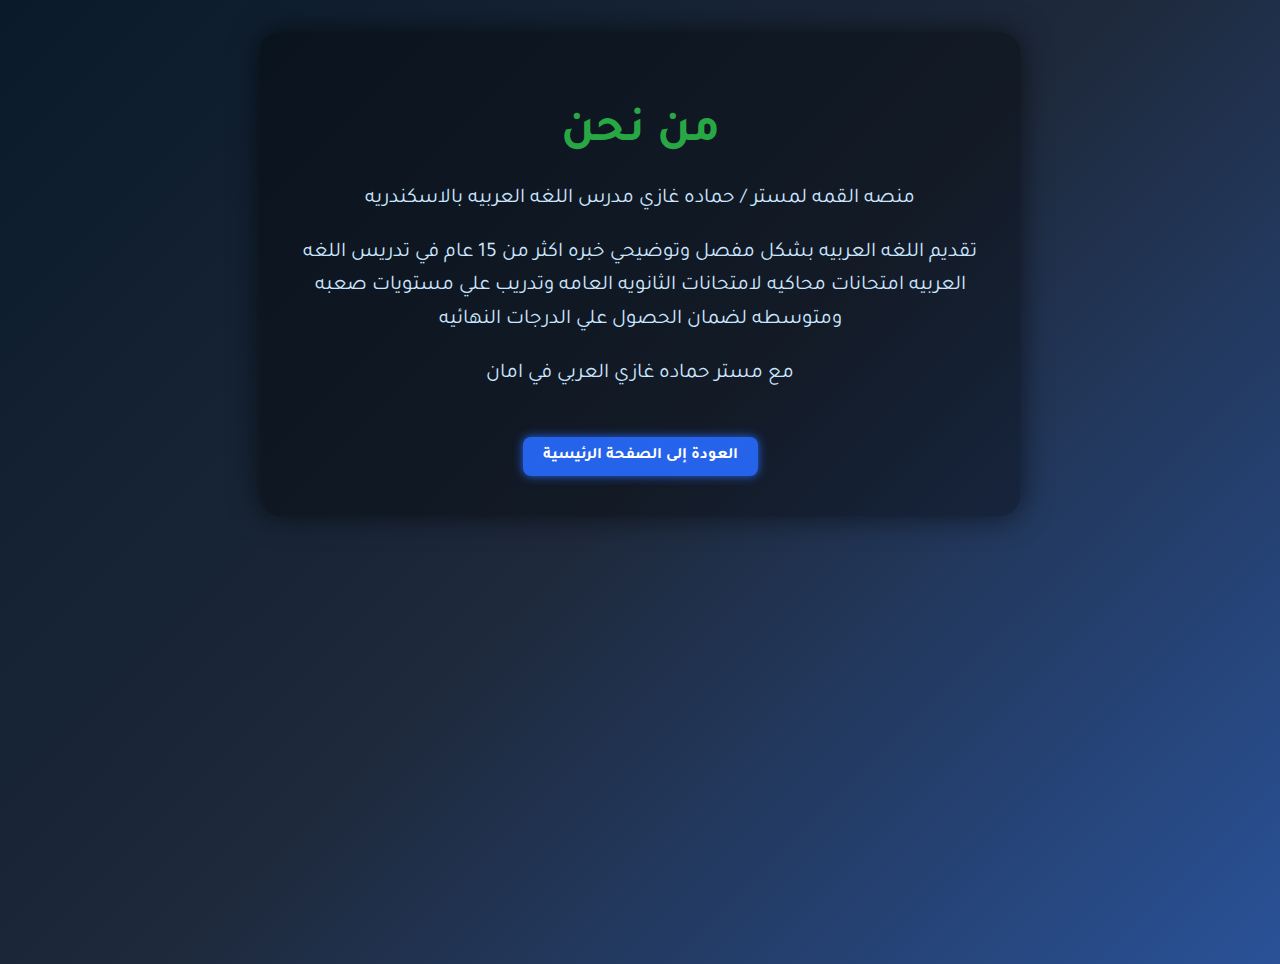
<file: about.html>
<!DOCTYPE html>
<html lang="ar" dir="rtl">
<head>
    <link rel="stylesheet" href="about.css">
  <meta charset="UTF-8" />
  <meta name="viewport" content="width=device-width, initial-scale=1" />
  <title>من نحن - مكتبة XP</title>
  <link href="https://fonts.googleapis.com/css2?family=Tajawal&family=Cairo:wght@600&display=swap" rel="stylesheet" />
</head>
<body>

  <div class="container">
    <h1>من نحن</h1>
    <p>
منصه القمه لمستر / حماده غازي مدرس اللغه العربيه بالاسكندريه 
    </p>
    <p>
 تقديم اللغه العربيه بشكل مفصل وتوضيحي خبره اكثر من 15 عام في تدريس اللغه العربيه  امتحانات محاكيه لامتحانات الثانويه العامه وتدريب علي مستويات صعبه ومتوسطه لضمان الحصول علي الدرجات النهائيه
    </p>
    <p>
      مع مستر حماده غازي العربي في امان
    </p>
    <a href="index.html" class="back-link" aria-label="العودة إلى الصفحة الرئيسية">العودة إلى الصفحة الرئيسية</a>
  </div>

</body>
</html>
</file>
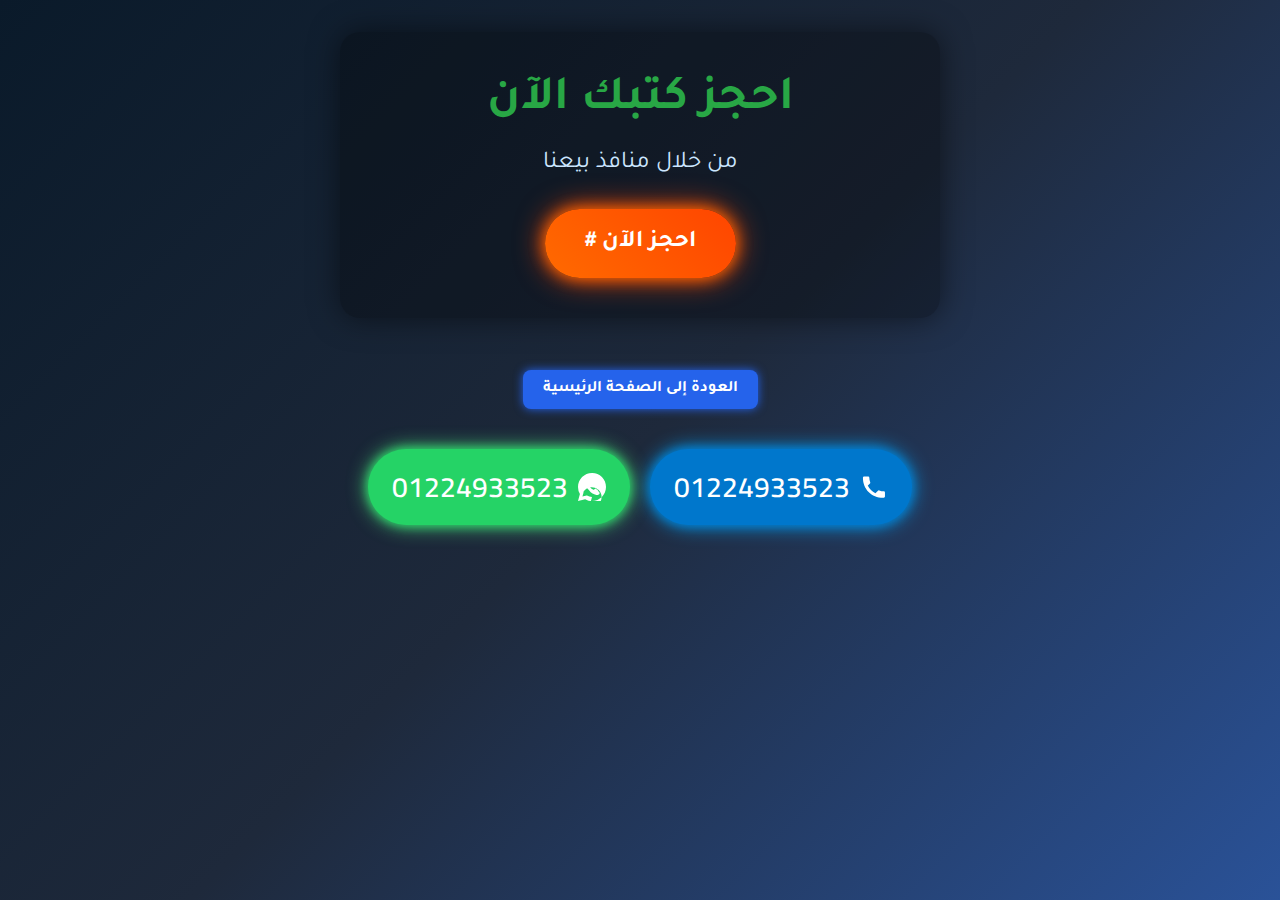
<file: booking.html>
<!DOCTYPE html>
<html lang="ar" dir="rtl">
<head>
    <link rel="stylesheet" href="booking.css">
  <meta charset="UTF-8" />
  <meta name="viewport" content="width=device-width, initial-scale=1" />
  <title>صفحة الحجز - الأستاذ حمادة غازي</title>
  <link href="https://fonts.googleapis.com/css2?family=Tajawal:wght@300;400;500;600;700&display=swap" rel="stylesheet" />

</head>
<body>

  <div class="book-reservation">
    <h1>احجز كتبك الآن</h1>
    <p>من خلال منافذ بيعنا</p>
    <a href="https://www.google.com/maps/place/Xp+store/@31.2436603,29.9744295,18.5z/data=!4m7!3m6!1s0x14f5db43008fab99:0x12c1923fa1576e3f!4b1!8m2!3d31.2432219!4d29.9741799!16s%2Fg%2F11smrs3tm9?entry=ttu&g_ep=EgoyMDI1MDgyNS4wIKXMDSoASAFQAw%3D%3D" class="reservation-button" aria-label="احجز كتبك الآن">
      احجز الآن #
    </a>
  </div>

  <a href="index.html" class="back-home">العودة إلى الصفحة الرئيسية</a>

  <div class="contact-links">
    <a href="tel:01224933523" class="contact-link call-link" aria-label="اتصل الآن 01224933523">
      <svg class="icon" xmlns="http://www.w3.org/2000/svg" viewBox="0 0 24 24" >
        <path d="M6.62 10.79a15.053 15.053 0 006.59 6.59l2.2-2.2a1 1 0 011.11-.21c1.21.49 2.53.76 3.88.76a1 1 0 011 1v3.5a1 1 0 01-1 1C10.07 21.5 2.5 13.93 2.5 4a1 1 0 011-1h3.5a1 1 0 011 1c0 1.35.27 2.67.76 3.88a1 1 0 01-.21 1.11l-2.2 2.2z"/>
      </svg>
      01224933523
    </a>

    <a href="https://wa.me/201224933523" target="_blank" rel="noopener" class="contact-link whatsapp-link" aria-label="راسلنا على واتساب 01224933523">
      <svg class="icon" xmlns="http://www.w3.org/2000/svg" viewBox="0 0 24 24" >
        <path d="M20.52 3.48A11.94 11.94 0 0012 0C5.37 0 0 5.37 0 12a11.94 11.94 0 001.64 6.04L0 24l6.12-1.6A11.94 11.94 0 0012 24c6.63 0 12-5.37 12-12 0-3.2-1.25-6.2-3.48-8.52zm-8.52 17.1a8.4 8.4 0 01-4.3-1.2l-.3-.18-3.6.94.96-3.5-.2-.3a8.4 8.4 0 1111.5 11.5 8.3 8.3 0 01-3.36-.74l-.3-.15-2.5 1.5zM16.5 14.1c-.2-.1-1.2-.6-1.4-.7-.2-.1-.3-.1-.5.1-.2.2-.7.7-.9.8-.2.1-.4.1-.6 0-.2-.1-.9-.3-1.7-1-.6-.5-1-1.1-1-1.5 0-.4.2-.5.3-.7.1-.2.2-.3.3-.5.1-.2 0-.4 0-.6 0-.2-.5-1.2-.7-1.6-.2-.4-.4-.3-.5-.3h-.6c-.2 0-.5.1-.8.4-.3.3-1 1-1 2.4 0 1.4 1 2.7 1.2 2.9.2.2 2 3.1 4.9 4.3.7.3 1.3.5 1.7.6.7.2 1.3.2 1.8.1.5-.1 1.2-.5 1.4-1 .2-.5.2-.9.1-1-.1-.1-.2-.2-.4-.3z"/>
      </svg>
      01224933523
    </a>
  </div>

</body>
</html>
</file>
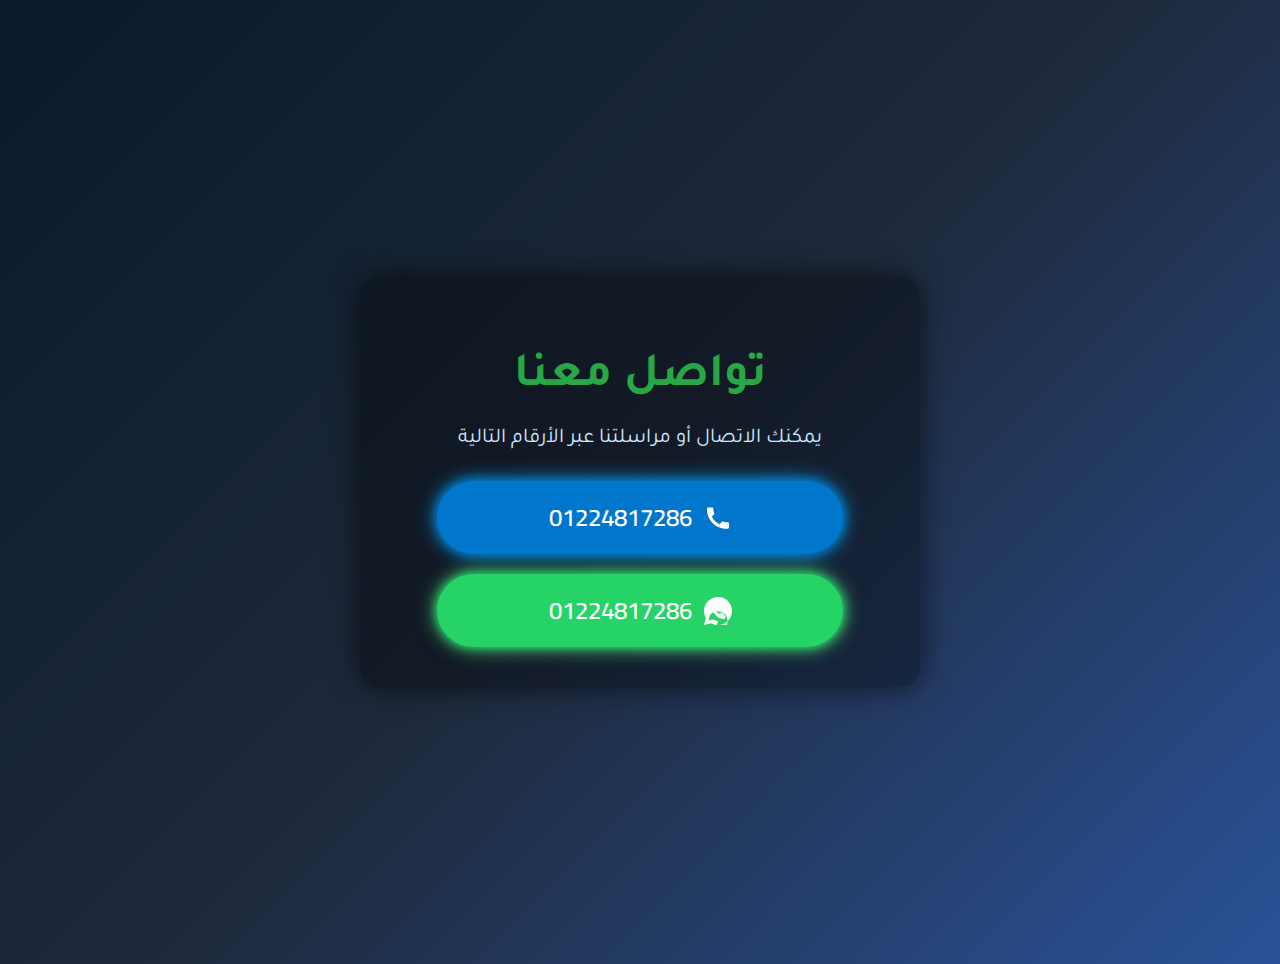
<file: contact.html>
<!DOCTYPE html>
<html lang="ar" dir="rtl">
<head>
    <link rel="stylesheet" href="contact.css">
  <meta charset="UTF-8" />
  <meta name="viewport" content="width=device-width, initial-scale=1" />
  <title>صفحة التواصل</title>
  <link href="https://fonts.googleapis.com/css2?family=Tajawal&family=Cairo:wght@600&display=swap" rel="stylesheet" />

</head>
<body>
  
  <div class="contact-container">
    <h1>تواصل معنا</h1>
    <p>يمكنك الاتصال أو مراسلتنا عبر الأرقام التالية</p>
    <div class="contact-links">
      <a href="tel:01224817286" class="contact-link call-link" aria-label="اتصل الآن 01224817286">
        <svg class="icon" xmlns="http://www.w3.org/2000/svg" viewBox="0 0 24 24" >
          <path d="M6.62 10.79a15.053 15.053 0 006.59 6.59l2.2-2.2a1 1 0 011.11-.21c1.21.49 2.53.76 3.88.76a1 1 0 011 1v3.5a1 1 0 01-1 1C10.07 21.5 2.5 13.93 2.5 4a1 1 0 011-1h3.5a1 1 0 011 1c0 1.35.27 2.67.76 3.88a1 1 0 01-.21 1.11l-2.2 2.2z"/>
        </svg>
01224817286
      </a>

      <a href="https://wa.me/201224817286" target="_blank" rel="noopener" class="contact-link whatsapp-link" aria-label="راسلنا على واتساب 01224817286">
        <svg class="icon" xmlns="http://www.w3.org/2000/svg" viewBox="0 0 24 24" >
          <path d="M20.52 3.48A11.94 11.94 0 0012 0C5.37 0 0 5.37 0 12a11.94 11.94 0 001.64 6.04L0 24l6.12-1.6A11.94 11.94 0 0012 24c6.63 0 12-5.37 12-12 0-3.2-1.25-6.2-3.48-8.52zm-8.52 17.1a8.4 8.4 0 01-4.3-1.2l-.3-.18-3.6.94.96-3.5-.2-.3a8.4 8.4 0 1111.5 11.5 8.3 8.3 0 01-3.36-.74l-.3-.15-2.5 1.5zM16.5 14.1c-.2-.1-1.2-.6-1.4-.7-.2-.1-.3-.1-.5.1-.2.2-.7.7-.9.8-.2.1-.4.1-.6 0-.2-.1-.9-.3-1.7-1-.6-.5-1-1.1-1-1.5 0-.4.2-.5.3-.7.1-.2.2-.3.3-.5.1-.2 0-.4 0-.6 0-.2-.5-1.2-.7-1.6-.2-.4-.4-.3-.5-.3h-.6c-.2 0-.5.1-.8.4-.3.3-1 1-1 2.4 0 1.4 1 2.7 1.2 2.9.2.2 2 3.1 4.9 4.3.7.3 1.3.5 1.7.6.7.2 1.3.2 1.8.1.5-.1 1.2-.5 1.4-1 .2-.5.2-.9.1-1-.1-.1-.2-.2-.4-.3z"/>
        </svg>
        01224817286
      </a>
    </div>
  </div>

</body>
</html>
</file>
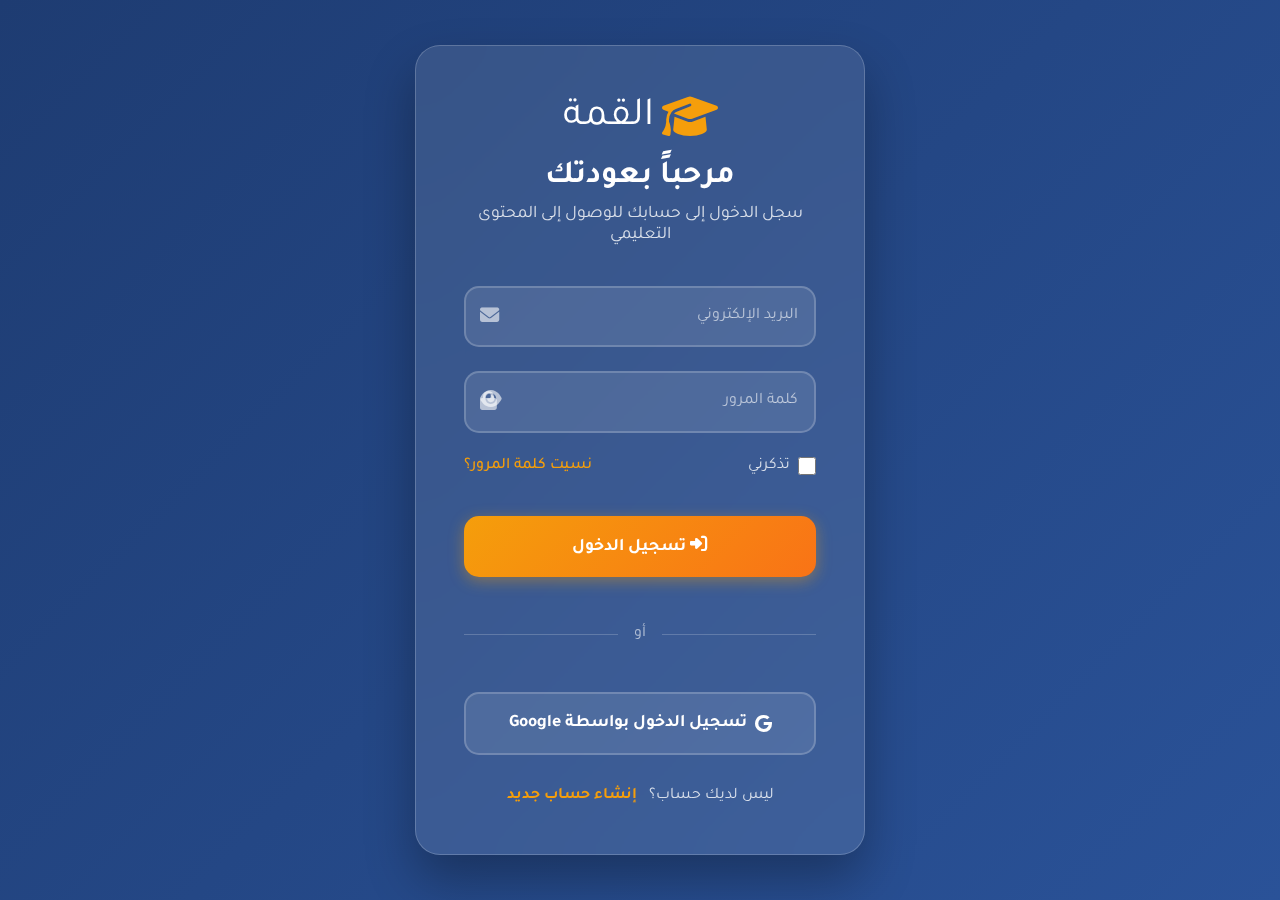
<file: login.html>
<!DOCTYPE html>
<html lang="ar" dir="rtl">
<head>
    <link rel="stylesheet" href="login.css">
<meta charset="UTF-8" />
<meta name="viewport" content="width=device-width, initial-scale=1" />
<title>تسجيل الدخول - الأستاذ حمادة غازي</title>
<!-- خطوط عربية أنيقة -->
<link href="https://fonts.googleapis.com/css2?family=Tajawal:wght@300;400;500;600;700;800&display=swap" rel="stylesheet" />
<!-- أيقونات -->
<link rel="stylesheet" href="https://cdnjs.cloudflare.com/ajax/libs/font-awesome/6.4.0/css/all.min.css" />

</head>
<body>
<div class="login-container">
  <div class="login-header">
    <div class="logo">
      <i class="fas fa-graduation-cap"></i>
القمة
    </div>
    <h1>مرحباً بعودتك</h1>
    <p>سجل الدخول إلى حسابك للوصول إلى المحتوى التعليمي</p>
  </div>
<form action="login.php" method="POST" id="loginForm" class="login-form">


    <div class="form-group">
      <i class="fas fa-envelope form-input-icon"></i>
<input type="email" name="email" class="form-input" placeholder="البريد الإلكتروني" required>
      <div class="error-message" id="emailError">يرجى إدخال بريد إلكتروني صحيح</div>
    </div>
    
    <div class="form-group">
      <i class="fas fa-lock form-input-icon"></i>
<input type="password" name="password" class="form-input" placeholder="كلمة المرور" required>
      <button type="button" class="password-toggle" id="passwordToggle">
        <i class="fas fa-eye"></i>
      </button>
      <div class="error-message" id="passwordError">كلمة المرور مطلوبة</div>
    </div>
    
    <div class="form-options">
      <label class="remember-me">
        <input type="checkbox" id="rememberMe">
        تذكرني
      </label>
      <a href="#" class="forgot-password">نسيت كلمة المرور؟</a>
    </div>
    
    <button type="submit" class="btn btn-primary btn-nano">
      <i class="fas fa-sign-in-alt"></i>
      تسجيل الدخول
    </button>
    
    <div class="login-divider">
      <span>أو</span>
    </div>
    
    <button type="button" class="btn btn-google">
      <i class="fab fa-google"></i>
      تسجيل الدخول بواسطة Google
    </button>
  </form>
  
  <div class="register-link">
    ليس لديك حساب؟ 
    <a href="register.html">إنشاء حساب جديد</a>
  </div>

</div>

<script>
  // تبديل رؤية كلمة المرور
  const passwordToggle = document.getElementById("email")
  const passwordInput = document.getElementById("password")

  
  passwordToggle.addEventListener('click', () => {
    if (passwordInput.type === 'password') {
      passwordInput.type = 'text';
      passwordToggle.innerHTML = '<i class="fas fa-eye-slash"></i>';
    } else {
      passwordInput.type = 'password';
      passwordToggle.innerHTML = '<i class="fas fa-eye"></i>';
    }
  });
  
// التحقق من صحة النموذج
const loginForm = document.getElementById('loginForm');
const emailInput = document.getElementById('email');
const passwordinput = document.getElementById('password');
const emailError = document.getElementById('emailError');
const passwordError = document.getElementById('passwordError');

  
  function validateEmail(email) {
    const re = /^[^\s@]+@[^\s@]+\.[^\s@]+$/;
    return re.test(email);
  }
  
  function showError(element, message) {
    element.style.display = 'block';
    element.textContent = message;
  }
  
  function hideError(element) {
    element.style.display = 'none';
  }
  
  loginForm.addEventListener('submit', (e) => {
    e.preventDefault();
    let isValid = true;
    
    // التحقق من البريد الإلكتروني
    if (!validateEmail(emailInput.value)) {
      showError(emailError, 'يرجى إدخال بريد إلكتروني صحيح');
      isValid = false;
    } else {
      hideError(emailError);
    }
    
    // التحقق من كلمة المرور
    if (passwordInput.value.length < 6) {
      showError(passwordError, 'كلمة المرور يجب أن تكون至少 6 أحرف');
      isValid = false;
    } else {
      hideError(passwordError);
    }
    
    if (isValid) {
      // محاكاة عملية تسجيل الدخول
      const loginBtn = loginForm.querySelector('button[type="submit"]');
      const originalText = loginBtn.innerHTML;
      
      loginBtn.innerHTML = '<i class="fas fa-spinner fa-spin"></i> جاري تسجيل الدخول...';
      loginBtn.disabled = true;
      
      // محاكاة انتظار التسجيل
      setTimeout(() => {
        // هنا سيتم إعادة التوجيه إلى الصفحة الرئيسية
        alert('تم تسجيل الدخول بنجاح! يتم توجيهك إلى الصفحة الرئيسية...');
        window.location.href = 'index.html';
      }, 2000);
    }
  });
  
  // إخفاء رسائل الخطأ عند الكتابة
  emailInput.addEventListener('input', () => hideError(emailError));
  passwordInput.addEventListener('input', () => hideError(passwordError));
  
  // تأثيرات نانو إضافية
  document.querySelectorAll('.form-input').forEach(input => {
    input.addEventListener('focus', () => {
      input.parentElement.querySelector('.form-input-icon').style.color = 'var(--accent)';
    });
    
    input.addEventListener('blur', () => {
      input.parentElement.querySelector('.form-input-icon').style.color = 'rgba(255, 255, 255, 0.6)';
    });
  });
  
  // تحميل تفضيلات "تذكرني" إذا وجدت
  document.addEventListener('DOMContentLoaded', () => {
    const rememberedEmail = localStorage.getItem('rememberedEmail');
    if (rememberedEmail) {
      emailInput.value = rememberedEmail;
      document.getElementById('rememberMe').checked = true;
    }
  });
</script>
</body>
</html>
</file>
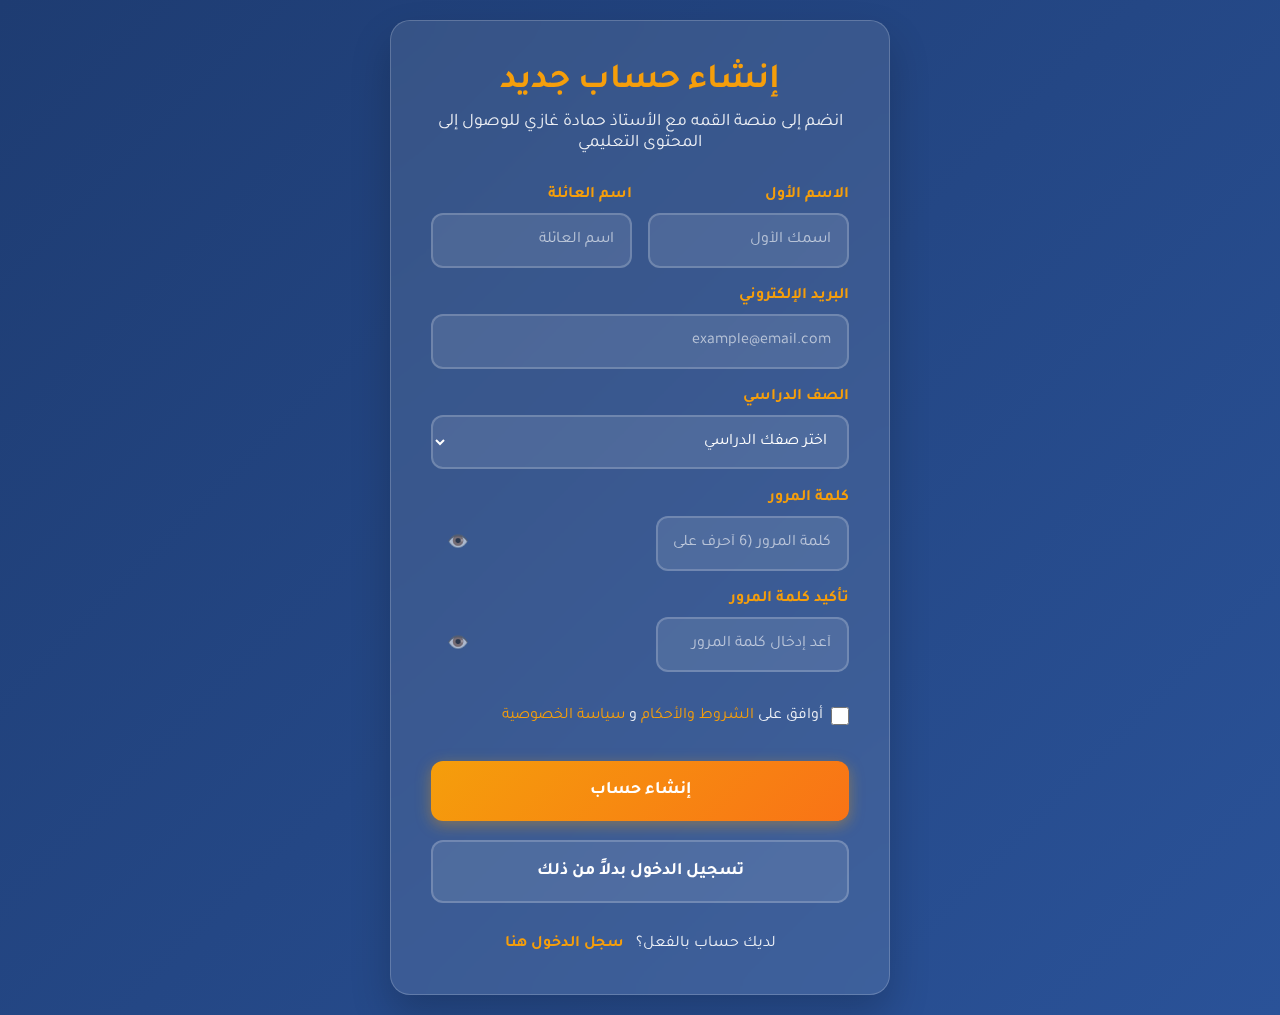
<file: register.html>
<!DOCTYPE html>
<html lang="ar" dir="rtl">
<head>
    <link rel="stylesheet" href="register.css">
<meta charset="UTF-8" />
<meta name="viewport" content="width=device-width, initial-scale=1" />
<title>تسجيل جديد - الأستاذ حمادة غازي</title>
<link href="https://fonts.googleapis.com/css2?family=Tajawal:wght@300;400;500;600;700&display=swap" rel="stylesheet" />
<style>

</style>
</head>
<body>
<div class="register-container">
  <div class="register-header">
    <h2>إنشاء حساب جديد</h2>
    <p>انضم إلى  منصة  القمه مع الأستاذ حمادة غازي  للوصول  إلى المحتوى التعليمي</p>
  </div>

  <form class="register-form" id="registerForm">
    <div class="form-row">
      <div class="form-group">
        <label for="firstName">الاسم الأول</label>
        <input type="text" id="firstName" name="firstName" placeholder="اسمك الأول" required>
        <div class="error-message" id="firstNameError">يرجى إدخال الاسم الأول</div>
      </div>

      <div class="form-group">
        <label for="lastName">اسم العائلة</label>
        <input type="text" id="lastName" name="lastName" placeholder="اسم العائلة" required>
        <div class="error-message" id="lastNameError">يرجى إدخال اسم العائلة</div>
      </div>
    </div>

    <div class="form-group">
      <label for="email">البريد الإلكتروني</label>
      <input type="email" id="email" name="email" placeholder="example@email.com" required>
      <div class="error-message" id="emailError">يرجى إدخال بريد إلكتروني صحيح</div>
    </div>

    <div class="form-group">
      <label for="grade">الصف الدراسي</label>
      <select id="grade" name="grade" required>
        <option value="">اختر صفك الدراسي</option>
        <option value="first">الصف الأول الثانوي</option>
        <option value="second">الصف الثاني الثانوي</option>
        <option value="third">الصف الثالث الثانوي</option>
      </select>
      <div class="error-message" id="gradeError">يرجى اختيار الصف الدراسي</div>
    </div>

    <div class="form-group">
      <label for="password">كلمة المرور</label>
      <div class="password-field">
        <input type="password" id="password" name="password" placeholder="كلمة المرور (6 أحرف على الأقل)" required minlength="6">
        <button type="button" class="password-toggle" id="passwordToggle">
          👁️
        </button>
      </div>
      <div class="error-message" id="passwordError">كلمة المرور يجب أن تكون 6 أحرف على الأقل</div>
    </div>

    <div class="form-group">
      <label for="confirmPassword">تأكيد كلمة المرور</label>
      <div class="password-field">
        <input type="password" id="confirmPassword" name="confirmPassword" placeholder="أعد إدخال كلمة المرور" required>
        <button type="button" class="password-toggle" id="confirmPasswordToggle">
          👁️
        </button>
      </div>
      <div class="error-message" id="confirmPasswordError">كلمة المرور غير متطابقة</div>
    </div>

    <div class="terms-group">
      <input type="checkbox" id="agreeTerms" required>
      <label for="agreeTerms">أوافق على <a href="#">الشروط والأحكام</a> و <a href="#">سياسة الخصوصية</a></label>
    </div>
    <div class="error-message" id="termsError">يجب الموافقة على الشروط والأحكام</div>

    <button type="submit" class="btn btn-primary">
      إنشاء حساب
    </button>

    <button type="button" class="btn btn-secondary" onclick="window.location.href='login.html'">
      تسجيل الدخول بدلاً من ذلك
    </button>
  </form>

  <div class="login-link">
    لديك حساب بالفعل؟ 
    <a href="login.html">سجل الدخول هنا</a>
  </div>
</div>

<script>
  // تبديل رؤية كلمة المرور
  const passwordToggle = document.getElementById('passwordToggle');
  const confirmPasswordToggle = document.getElementById('confirmPasswordToggle');
  const passwordInput = document.getElementById('password');
  const confirmPasswordInput = document.getElementById('confirmPassword');

  passwordToggle.addEventListener('click', () => {
    if (passwordInput.type === 'password') {
      passwordInput.type = 'text';
      passwordToggle.textContent = '🔒';
    } else {
      passwordInput.type = 'password';
      passwordToggle.textContent = '👁️';
    }
  });

  confirmPasswordToggle.addEventListener('click', () => {
    if (confirmPasswordInput.type === 'password') {
      confirmPasswordInput.type = 'text';
      confirmPasswordToggle.textContent = '🔒';
    } else {
      confirmPasswordInput.type = 'password';
      confirmPasswordToggle.textContent = '👁️';
    }
  });

  // التحقق من صحة النموذج
  const registerForm = document.getElementById('registerForm');
  const emailInput = document.getElementById('email');
  const firstNameInput = document.getElementById('firstName');
  const lastNameInput = document.getElementById('lastName');
  const gradeSelect = document.getElementById('grade');
  const termsCheckbox = document.getElementById('agreeTerms');

  function validateEmail(email) {
    const re = /^[^\s@]+@[^\s@]+\.[^\s@]+$/;
    return re.test(email);
  }

  function showError(element, message) {
    element.style.display = 'block';
    element.textContent = message;
  }

  function hideError(element) {
    element.style.display = 'none';
  }

  function validateForm() {
    let isValid = true;

    // إخفاء جميع رسائل الخطأ أولاً
    document.querySelectorAll('.error-message').forEach(hideError);

    // التحقق من الاسم الأول
    if (!firstNameInput.value.trim()) {
      showError(document.getElementById('firstNameError'), 'يرجى إدخال الاسم الأول');
      isValid = false;
    }

    // التحقق من اسم العائلة
    if (!lastNameInput.value.trim()) {
      showError(document.getElementById('lastNameError'), 'يرجى إدخال اسم العائلة');
      isValid = false;
    }

    // التحقق من البريد الإلكتروني
    if (!validateEmail(emailInput.value)) {
      showError(document.getElementById('emailError'), 'يرجى إدخال بريد إلكتروني صحيح');
      isValid = false;
    }

    // التحقق من الصف الدراسي
    if (!gradeSelect.value) {
      showError(document.getElementById('gradeError'), 'يرجى اختيار الصف الدراسي');
      isValid = false;
    }

    // التحقق من كلمة المرور
    if (passwordInput.value.length < 6) {
      showError(document.getElementById('passwordError'), 'كلمة المرور يجب أن تكون 6 أحرف على الأقل');
      isValid = false;
    }

    // التحقق من تأكيد كلمة المرور
    if (passwordInput.value !== confirmPasswordInput.value) {
      showError(document.getElementById('confirmPasswordError'), 'كلمة المرور غير متطابقة');
      isValid = false;
    }

    // التحقق من الموافقة على الشروط
    if (!termsCheckbox.checked) {
      showError(document.getElementById('termsError'), 'يجب الموافقة على الشروط والأحكام');
      isValid = false;
    }

    return isValid;
  }

  registerForm.addEventListener('submit', (e) => {
    e.preventDefault();
    
    if (validateForm()) {
      const submitBtn = registerForm.querySelector('button[type="submit"]');
      const originalText = submitBtn.textContent;
      
      // عرض رسالة التحميل
      submitBtn.textContent = 'جاري إنشاء الحساب...';
      submitBtn.disabled = true;

      // محاكاة عملية التسجيل
      setTimeout(() => {
        alert('تم إنشاء الحساب بنجاح! يتم توجيهك إلى صفحة تسجيل الدخول...');
        window.location.href = 'login.html';
      }, 2000);
    }
  });

  // إخفاء رسائل الخطأ عند الكتابة
  const inputs = document.querySelectorAll('input, select');
  inputs.forEach(input => {
    input.addEventListener('input', () => {
      const errorId = input.id + 'Error';
      const errorElement = document.getElementById(errorId);
      if (errorElement) {
        hideError(errorElement);
      }
    });
  });
</script>
</body>
</html>
</file>
<file: about.css>
body {
      background: linear-gradient(135deg, #0a1a2a 0%, #1e293b 50%, #2a5298 100%);
      min-height: 100vh;
      margin: 0;
      font-family: 'Tajawal', sans-serif;
      color: #e0f2fe;
      display: flex;
      flex-direction: column;
      align-items: center;
      padding: 2rem;
    }
    .container {
      background: rgba(0, 0, 0, 0.35);
      padding: 40px 30px;
      border-radius: 20px;
      box-shadow: 0 0 30px rgba(0, 0, 0, 0.6);
      max-width: 700px;
      width: 100%;
      text-align: center;
    }
    h1 {
      font-size: 3rem;
      margin-bottom: 20px;
      color: #28a745;
      font-weight: 700;
    }
    p {
      font-size: 1.3rem;
      line-height: 1.6;
      color: #cce6ff;
      margin-bottom: 1rem;
    }
    a.back-link {
      display: inline-block;
      margin-top: 30px;
      padding: 10px 20px;
      background: #2563eb;
      color: white;
      text-decoration: none;
      border-radius: 8px;
      font-weight: bold;
      box-shadow: 0 0 10px #2563eb;
      transition: background 0.3s ease;
    }
    a.back-link:hover {
      background: #1e4db8;
    }
    @media (max-width: 480px) {
      h1 {
        font-size: 2.2rem;
      }
      p {
        font-size: 1.1rem;
      }
    }
</file>
<file: booking.css>
/* استيراد خط كايرو */
    @import url('https://fonts.googleapis.com/css2?family=Cairo:wght@600&display=swap');

    /* إعادة تعيين وتوحيد الخط */
    * {
      margin: 0;
      padding: 0;
      box-sizing: border-box;
      font-family: 'Tajawal', sans-serif;
    }

    body {
      background: linear-gradient(135deg, #0a1a2a 0%, #1e293b 50%, #2a5298 100%);
      min-height: 100vh;
      color: #e0f2fe;
      display: flex;
      flex-direction: column;
      align-items: center;
      padding: 2rem 1rem;
    }

    /* حاوية الحجز */
    .book-reservation {
      background: rgba(0, 0, 0, 0.3);
      padding: 40px 30px;
      border-radius: 20px;
      box-shadow: 0 0 30px rgba(0, 0, 0, 0.5);
      text-align: center;
      max-width: 600px;
      width: 100%;
      margin-bottom: 2rem;
    }

    .book-reservation h1 {
      font-size: 3rem;
      margin-bottom: 20px;
      color: #28a745;
      font-weight: 700;
    }

    .book-reservation p {
      font-size: 1.5rem;
      margin-bottom: 30px;
      color: #cce6ff;
    }

    .reservation-button {
      display: inline-block;
      background: linear-gradient(45deg, #ff6a00, #ff4500); /* برتقالي */
      color: white;
      padding: 20px 40px;
      border-radius: 50px;
      text-decoration: none;
      font-size: 1.5rem;
      font-weight: bold;
      box-shadow:
        0 0 15px #ff6a00,
        0 0 30px #ff4500;
      transition: transform 0.3s ease, box-shadow 0.3s ease;
    }

    .reservation-button:hover {
      transform: scale(1.1);
      box-shadow:
        0 0 30px #ff6a00,
        0 0 60px #ff4500;
    }

    /* زر العودة */
    .back-home {
      display: inline-block;
      margin: 20px auto 40px;
      padding: 10px 20px;
      background: #2563eb;
      color: white;
      text-decoration: none;
      border-radius: 8px;
      font-weight: bold;
      box-shadow: 0 0 10px #2563eb;
      transition: background 0.3s ease;
    }

    .back-home:hover {
      background: #1e4db8;
    }

    /* روابط الاتصال والواتساب */
    .contact-links {
      display: flex;
      gap: 20px;
      flex-wrap: wrap;
      justify-content: center;
      max-width: 600px;
      width: 100%;
    }

    .contact-link {
      display: inline-flex;
      align-items: center;
      gap: 10px;
      padding: 12px 24px;
      border-radius: 50px;
      font-size: 28px;
      font-weight: 600;
      color: #fff;
      text-decoration: none;
      box-shadow: 0 0 10px rgba(0,0,0,0.15);
      user-select: none;
      transition: background-color 0.3s ease, box-shadow 0.3s ease, transform 0.3s ease;
      font-family: 'Cairo', sans-serif;
      min-width: 250px;
      justify-content: center;
    }

    .call-link {
      background: #0077cc;
      box-shadow:
        0 0 10px #0077cc,
        0 0 20px #00aaff;
    }

    .call-link:hover {
      background: #005fa3;
      box-shadow:
        0 0 20px #005fa3,
        0 0 40px #0099ff;
      transform: scale(1.1);
    }

    .whatsapp-link {
      background: #25D366;
      box-shadow:
        0 0 10px #25D366,
        0 0 20px #4eea7f;
    }

    .whatsapp-link:hover {
      background: #1da851;
      box-shadow:
        0 0 20px #1da851,
        0 0 40px #3ccf6a;
      transform: scale(1.1);
    }

    .icon {
      width: 28px;
      height: 28px;
      fill: #fff;
    }

    /* تجاوبية */
    @media (max-width: 480px) {
      .book-reservation h1 {
        font-size: 2.2rem;
      }
      .book-reservation p {
        font-size: 1.2rem;
      }
      .reservation-button {
        font-size: 1.2rem;
        padding: 15px 30px;
      }
      .contact-link {
        font-size: 22px;
        min-width: 200px;
        padding: 10px 20px;
      }
    }
</file>
<file: contact.css>
body {
      background: linear-gradient(135deg, #0a1a2a 0%, #1e293b 50%, #2a5298 100%);
      min-height: 100vh;
      margin: 0;
      font-family: 'Tajawal', sans-serif;
      color: #e0f2fe;
      display: flex;
      justify-content: center;
      align-items: center;
      padding: 2rem;
    }
    .contact-container {
      background: rgba(0, 0, 0, 0.35);
      padding: 40px 30px;
      border-radius: 20px;
      box-shadow: 0 0 30px rgba(0, 0, 0, 0.6);
      max-width: 500px;
      width: 100%;
      text-align: center;
    }
    h1 {
      font-size: 3rem;
      margin-bottom: 20px;
      color: #28a745;
      font-weight: 700;
    }
    p {
      font-size: 1.3rem;
      margin-bottom: 30px;
      color: #cce6ff;
    }
    .contact-links {
      display: flex;
      flex-direction: column;
      gap: 20px;
      align-items: center;
    }
    a.contact-link {
      display: inline-flex;
      align-items: center;
      gap: 12px;
      padding: 14px 28px;
      border-radius: 50px;
      font-size: 24px;
      font-weight: 600;
      color: #fff;
      text-decoration: none;
      box-shadow: 0 0 10px rgba(0,0,0,0.15);
      user-select: none;
      transition: background-color 0.3s ease, box-shadow 0.3s ease, transform 0.3s ease;
      font-family: 'Cairo', sans-serif;
      width: 100%;
      max-width: 350px;
      justify-content: center;
    }
    a.call-link {
      background: #0077cc;
      box-shadow:
        0 0 10px #0077cc,
        0 0 20px #00aaff;
    }
    a.call-link:hover {
      background: #005fa3;
      box-shadow:
        0 0 20px #005fa3,
        0 0 40px #0099ff;
      transform: scale(1.05);
    }
    a.whatsapp-link {
      background: #25D366;
      box-shadow:
        0 0 10px #25D366,
        0 0 20px #4eea7f;
    }
    a.whatsapp-link:hover {
      background: #1da851;
      box-shadow:
        0 0 20px #1da851,
        0 0 40px #3ccf6a;
      transform: scale(1.05);
    }
    .icon {
      width: 28px;
      height: 28px;
      fill: #fff;
    }
    @media (max-width: 480px) {
      h1 {
        font-size: 2.2rem;
      }
      p {
        font-size: 1.1rem;
      }
      a.contact-link {
        font-size: 20px;
        max-width: 100%;
        padding: 12px 20px;
      }
      .icon {
        width: 24px;
        height: 24px;
      }
    }
</file>
<file: register.css>
* {
    margin: 0; padding: 0; box-sizing: border-box;
    font-family: 'Tajawal', sans-serif;
  }

  :root {
    --primary: #2563eb;
    --secondary: #3b82f6;
    --accent: #f59e0b;
    --success: #10b981;
    --dark: #1e293b;
    --light: #f8fafc;
  }

  body {
    background: linear-gradient(135deg, #667eea 0%, #764ba2 100%);
    min-height: 100vh;
    display: flex;
    justify-content: center;
    align-items: center;
    padding: 1rem;
    color: white;
  }

  .register-container {
    background: rgba(255, 255, 255, 0.1);
    backdrop-filter: blur(20px);
    border-radius: 20px;
    padding: 2.5rem;
    width: 100%;
    max-width: 500px;
    box-shadow: 0 20px 40px rgba(0, 0, 0, 0.2);
    border: 1px solid rgba(255, 255, 255, 0.2);
  }

  .register-header {
    text-align: center;
    margin-bottom: 2rem;
  }

  .register-header h2 {
    font-size: 2.2rem;
    color: var(--accent);
    margin-bottom: 0.5rem;
    font-weight: 700;
  }

  .register-header p {
    color: rgba(255, 255, 255, 0.9);
    font-size: 1.1rem;
  }

  .register-form {
    display: flex;
    flex-direction: column;
    gap: 1.2rem;
  }

  .form-group {
    display: flex;
    flex-direction: column;
  }

  .form-row {
    display: grid;
    grid-template-columns: 1fr 1fr;
    gap: 1rem;
  }

  label {
    margin-bottom: 0.5rem;
    font-weight: 600;
    color: var(--accent);
  }

  input, select {
    padding: 1rem;
    border: 2px solid rgba(255, 255, 255, 0.2);
    border-radius: 12px;
    background: rgba(255, 255, 255, 0.1);
    color: white;
    font-size: 1rem;
    transition: all 0.3s ease;
    outline: none;
  }

  input::placeholder, select::placeholder {
    color: rgba(255, 255, 255, 0.6);
  }

  input:focus, select:focus {
    border-color: var(--accent);
    background: rgba(255, 255, 255, 0.15);
  }

  select {
    cursor: pointer;
  }

  .password-field {
    position: relative;
  }

  .password-toggle {
    position: absolute;
    left: 1rem;
    top: 50%;
    transform: translateY(-50%);
    background: none;
    border: none;
    color: rgba(255, 255, 255, 0.6);
    cursor: pointer;
    font-size: 1.1rem;
  }

  .terms-group {
    display: flex;
    align-items: center;
    gap: 0.5rem;
    margin: 1rem 0;
  }

  .terms-group input {
    width: 18px;
    height: 18px;
    cursor: pointer;
  }

  .terms-group label {
    margin: 0;
    font-weight: normal;
    color: rgba(255, 255, 255, 0.9);
  }

  .terms-group a {
    color: var(--accent);
    text-decoration: none;
  }

  .terms-group a:hover {
    text-decoration: underline;
  }

  .btn {
    padding: 1.2rem;
    border-radius: 12px;
    font-weight: 600;
    font-size: 1.1rem;
    cursor: pointer;
    transition: all 0.3s ease;
    border: none;
    text-align: center;
  }

  .btn-primary {
    background: linear-gradient(135deg, var(--accent), #f97316);
    color: white;
    box-shadow: 0 4px 15px rgba(245, 158, 11, 0.4);
  }

  .btn-primary:hover {
    transform: translateY(-2px);
    box-shadow: 0 6px 20px rgba(245, 158, 11, 0.6);
  }

  .btn-secondary {
    background: rgba(255, 255, 255, 0.1);
    color: white;
    border: 2px solid rgba(255, 255, 255, 0.2);
  }

  .btn-secondary:hover {
    background: rgba(255, 255, 255, 0.2);
  }

  .login-link {
    text-align: center;
    margin-top: 2rem;
    color: rgba(255, 255, 255, 0.9);
  }

  .login-link a {
    color: var(--accent);
    text-decoration: none;
    font-weight: 600;
    margin-right: 0.5rem;
  }

  .login-link a:hover {
    text-decoration: underline;
  }

  .error-message {
    color: #ff6b6b;
    font-size: 0.9rem;
    margin-top: 0.5rem;
    display: none;
  }

  /* التأثيرات */
  .btn {
    position: relative;
    overflow: hidden;
  }

  .btn::before {
    content: '';
    position: absolute;
    top: 0;
    left: -100%;
    width: 100%;
    height: 100%;
    background: linear-gradient(90deg, transparent, rgba(255, 255, 255, 0.2), transparent);
    transition: left 0.5s ease;
  }

  .btn:hover::before {
    left: 100%;
  }

  /* التجاوبية */
  @media (max-width: 768px) {
    .register-container {
      padding: 2rem;
    }
    
    .form-row {
      grid-template-columns: 1fr;
      gap: 1.2rem;
    }
    
    .register-header h2 {
      font-size: 1.8rem;
    }
  }

  @media (max-width: 480px) {
    .register-container {
      padding: 1.5rem;
    }
    
    .register-header h2 {
      font-size: 1.6rem;
    }
    
    input, select {
      padding: 0.9rem;
    }
    
    .btn {
      padding: 1rem;
      font-size: 1rem;
    }
  }





    /* الخطوط الأساسية */
  @import url('https://fonts.googleapis.com/css2?family=Tajawal&display=swap');

  * {
    margin: 0; padding: 0; box-sizing: border-box;
    font-family: 'Tajawal', sans-serif;
  }

  body {
    background: linear-gradient(135deg, #1e3c72, #2a5298);
    min-height: 100vh;
    display: flex;
    justify-content: center;
    align-items: center;
    padding: 20px;
  }

  nav {
    background: rgba(255, 255, 255, 0.12);
    border-radius: 20px;
    padding: 1rem 2rem;
    backdrop-filter: blur(15px);
    box-shadow: 0 8px 32px rgba(0,0,0,0.25);
  }

  ul.nav-menu {
    list-style: none;
    display: flex;
    gap: 2.5rem;
  }

  ul.nav-menu li {
    position: relative;
  }

  ul.nav-menu li a {
    color: #fff;
    font-weight: 600;
    font-size: 1.1rem;
    text-decoration: none;
    padding: 0.5rem 1rem;
    border-radius: 15px;
    position: relative;
    overflow: hidden;
    transition: color 0.3s ease;
  }

  /* تأثير النانو جلاس */
  ul.nav-menu li a::before {
    content: '';
    position: absolute;
    inset: 0;
    background: linear-gradient(45deg, #ff6b6b, #f59e0b, #4ecdc4, #45b7d1);
    background-size: 400% 400%;
    filter: blur(8px);
    opacity: 0;
    border-radius: 15px;
    transition: opacity 0.4s ease;
    z-index: -1;
    animation: nanoGradient 10s ease infinite;
  }

  ul.nav-menu li a::after {
    content: '';
    position: absolute;
    inset: 0;
    border-radius: 15px;
    border: 1.5px solid rgba(255, 255, 255, 0.3);
    pointer-events: none;
    box-shadow:
      0 0 8px rgba(255,255,255,0.2),
      inset 0 0 10px rgba(255,255,255,0.3);
    opacity: 0;
    transition: opacity 0.4s ease;
    z-index: -1;
  }

  ul.nav-menu li a:hover,
  ul.nav-menu li a.active {
    color: #fff;
  }

  ul.nav-menu li a:hover::before,
  ul.nav-menu li a.active::before {
    opacity: 1;
  }

  ul.nav-menu li a:hover::after,
  ul.nav-menu li a.active::after {
    opacity: 1;
  }

  /* تأثير حركة الخلفية */
  @keyframes nanoGradient {
    0% {
      background-position: 0% 50%;
    }
    50% {
      background-position: 100% 50%;
    }
    100% {
      background-position: 0% 50%;
    }
  }

  /* تأثير ظل ناعم عند المرور */
  ul.nav-menu li a:hover {
    box-shadow:
      0 0 15px rgba(255, 255, 255, 0.6),
      0 0 30px rgba(245, 158, 11, 0.8);
  }

  /* تأثير حركة نانو عند المرور */
  ul.nav-menu li a:hover span.glow {
    opacity: 1;
    transform: scale(1.2);
    filter: blur(4px);
  }

  /* عنصر توهج صغير */
  ul.nav-menu li a span.glow {
    position: absolute;
    top: 50%;
    left: 50%;
    width: 120%;
    height: 120%;
    background: radial-gradient(circle, rgba(245,158,11,0.6) 0%, transparent 70%);
    border-radius: 15px;
    transform: translate(-50%, -50%) scale(0.8);
    opacity: 0;
    pointer-events: none;
    transition: all 0.3s ease;
    z-index: -2;
  }
</file>
<file: login.css>
/* Reset وأنماط أساسية */
  * {
    margin: 0; padding: 0; box-sizing: border-box;
    font-family: 'Tajawal', sans-serif;
  }
  
  :root {
    --primary: #2563eb;
    --secondary: #3b82f6;
    --accent: #f59e0b;
    --dark: #1e293b;
    --light: #f8fafc;
    --success: #10b981;
    --warning: #f59e0b;
    --danger: #ef4444;
    --gray: #64748b;
  }
  
  body {
    background: linear-gradient(135deg, #667eea 0%, #764ba2 100%);
    min-height: 100vh;
    display: flex;
    align-items: center;
    justify-content: center;
    padding: 1rem;
  }
  
  .login-container {
    background: rgba(255, 255, 255, 0.1);
    backdrop-filter: blur(20px);
    border-radius: 25px;
    padding: 3rem;
    width: 100%;
    max-width: 450px;
    box-shadow: 0 25px 50px rgba(0, 0, 0, 0.3);
    border: 1px solid rgba(255, 255, 255, 0.2);
  }
  
  .login-header {
    text-align: center;
    margin-bottom: 2.5rem;
  }
  
  .logo {
    font-size: 2.5rem;
    color: white;
    margin-bottom: 1rem;
    display: flex;
    align-items: center;
    justify-content: center;
    gap: 0.5rem;
  }
  
  .logo i {
    color: var(--accent);
    font-size: 2.8rem;
  }
  
  .login-header h1 {
    color: white;
    font-size: 2rem;
    margin-bottom: 0.5rem;
    font-weight: 700;
  }
  
  .login-header p {
    color: rgba(255, 255, 255, 0.8);
    font-size: 1.1rem;
  }
  
  .login-form {
    display: flex;
    flex-direction: column;
    gap: 1.5rem;
  }
  
  .form-group {
    position: relative;
  }
  
  .form-input {
    width: 100%;
    padding: 1.2rem 1rem 1.2rem 3rem;
    border: 2px solid rgba(255, 255, 255, 0.2);
    border-radius: 15px;
    background: rgba(255, 255, 255, 0.1);
    color: white;
    font-size: 1rem;
    transition: all 0.3s ease;
    outline: none;
  }
  
  .form-input::placeholder {
    color: rgba(255, 255, 255, 0.6);
  }
  
  .form-input:focus {
    border-color: var(--accent);
    background: rgba(255, 255, 255, 0.15);
  }
  
  .form-input-icon {
    position: absolute;
    left: 1rem;
    top: 50%;
    transform: translateY(-50%);
    color: rgba(255, 255, 255, 0.6);
    font-size: 1.2rem;
  }
  
  .password-toggle {
    position: absolute;
    left: 1rem;
    top: 50%;
    transform: translateY(-50%);
    background: none;
    border: none;
    color: rgba(255, 255, 255, 0.6);
    cursor: pointer;
    font-size: 1.2rem;
  }
  
  .form-options {
    display: flex;
    justify-content: space-between;
    align-items: center;
    margin-bottom: 1rem;
  }
  
  .remember-me {
    display: flex;
    align-items: center;
    gap: 0.5rem;
    color: rgba(255, 255, 255, 0.8);
  }
  
  .remember-me input {
    width: 18px;
    height: 18px;
  }
  
  .forgot-password {
    color: var(--accent);
    text-decoration: none;
    font-weight: 500;
  }
  
  .forgot-password:hover {
    text-decoration: underline;
  }
  
  .btn {
    padding: 1.2rem;
    border-radius: 15px;
    font-weight: 600;
    font-size: 1.1rem;
    cursor: pointer;
    transition: all 0.3s ease;
    border: none;
    text-align: center;
  }
  
  .btn-primary {
    background: linear-gradient(135deg, var(--accent), #f97316);
    color: white;
    box-shadow: 0 4px 15px rgba(245, 158, 11, 0.4);
  }
  
  .btn-primary:hover {
    transform: translateY(-2px);
    box-shadow: 0 6px 20px rgba(245, 158, 11, 0.6);
  }
  
  .btn-google {
    background: rgba(255, 255, 255, 0.1);
    color: white;
    border: 2px solid rgba(255, 255, 255, 0.2);
    display: flex;
    align-items: center;
    justify-content: center;
    gap: 0.5rem;
  }
  
  .btn-google:hover {
    background: rgba(255, 255, 255, 0.2);
  }
  
  .login-divider {
    display: flex;
    align-items: center;
    margin: 1.5rem 0;
    color: rgba(255, 255, 255, 0.6);
  }
  
  .login-divider::before,
  .login-divider::after {
    content: '';
    flex: 1;
    height: 1px;
    background: rgba(255, 255, 255, 0.2);
  }
  
  .login-divider span {
    padding: 0 1rem;
  }
  
  .register-link {
    text-align: center;
    margin-top: 2rem;
    color: rgba(255, 255, 255, 0.8);
  }
  
  .register-link a {
    color: var(--accent);
    text-decoration: none;
    font-weight: 600;
    margin-right: 0.5rem;
  }
  
  .register-link a:hover {
    text-decoration: underline;
  }
  
  .error-message {
    color: #ff6b6b;
    font-size: 0.9rem;
    margin-top: 0.5rem;
    display: none;
  }
  
  /* تأثيرات نانو */
  .btn-nano {
    position: relative;
    overflow: hidden;
  }
  
  .btn-nano::before {
    content: '';
    position: absolute;
    top: 0;
    left: -100%;
    width: 100%;
    height: 100%;
    background: linear-gradient(90deg, transparent, rgba(255, 255, 255, 0.2), transparent);
    transition: left 0.5s ease;
  }
  
  .btn-nano:hover::before {
    left: 100%;
  }
  
  /* تصميم متجاوب */
  @media (max-width: 768px) {
    .login-container {
      padding: 2rem;
      margin: 1rem;
    }
    
    .logo {
      font-size: 2rem;
    }
    
    .logo i {
      font-size: 2.2rem;
    }
    
    .login-header h1 {
      font-size: 1.7rem;
    }
    
    .form-input {
      padding: 1rem 1rem 1rem 2.5rem;
    }
    
    .form-input-icon {
      font-size: 1rem;
      left: 0.8rem;
    }
  }
  
  @media (max-width: 480px) {
    .login-container {
      padding: 1.5rem;
    }
    
    .form-options {
      flex-direction: column;
      gap: 1rem;
      align-items: flex-start;
    }
    
    .btn {
      padding: 1rem;
      font-size: 1rem;
    }
  }


    /* الخطوط الأساسية */
  @import url('https://fonts.googleapis.com/css2?family=Tajawal&display=swap');

  * {
    margin: 0; padding: 0; box-sizing: border-box;
    font-family: 'Tajawal', sans-serif;
  }

  body {
    background: linear-gradient(135deg, #1e3c72, #2a5298);
    min-height: 100vh;
    display: flex;
    justify-content: center;
    align-items: center;
    padding: 20px;
  }

  nav {
    background: rgba(255, 255, 255, 0.12);
    border-radius: 20px;
    padding: 1rem 2rem;
    backdrop-filter: blur(15px);
    box-shadow: 0 8px 32px rgba(0,0,0,0.25);
  }

  ul.nav-menu {
    list-style: none;
    display: flex;
    gap: 2.5rem;
  }

  ul.nav-menu li {
    position: relative;
  }

  ul.nav-menu li a {
    color: #fff;
    font-weight: 600;
    font-size: 1.1rem;
    text-decoration: none;
    padding: 0.5rem 1rem;
    border-radius: 15px;
    position: relative;
    overflow: hidden;
    transition: color 0.3s ease;
  }

  /* تأثير النانو جلاس */
  ul.nav-menu li a::before {
    content: '';
    position: absolute;
    inset: 0;
    background: linear-gradient(45deg, #ff6b6b, #f59e0b, #4ecdc4, #45b7d1);
    background-size: 400% 400%;
    filter: blur(8px);
    opacity: 0;
    border-radius: 15px;
    transition: opacity 0.4s ease;
    z-index: -1;
    animation: nanoGradient 10s ease infinite;
  }

  ul.nav-menu li a::after {
    content: '';
    position: absolute;
    inset: 0;
    border-radius: 15px;
    border: 1.5px solid rgba(255, 255, 255, 0.3);
    pointer-events: none;
    box-shadow:
      0 0 8px rgba(255,255,255,0.2),
      inset 0 0 10px rgba(255,255,255,0.3);
    opacity: 0;
    transition: opacity 0.4s ease;
    z-index: -1;
  }

  ul.nav-menu li a:hover,
  ul.nav-menu li a.active {
    color: #fff;
  }

  ul.nav-menu li a:hover::before,
  ul.nav-menu li a.active::before {
    opacity: 1;
  }

  ul.nav-menu li a:hover::after,
  ul.nav-menu li a.active::after {
    opacity: 1;
  }

  /* تأثير حركة الخلفية */
  @keyframes nanoGradient {
    0% {
      background-position: 0% 50%;
    }
    50% {
      background-position: 100% 50%;
    }
    100% {
      background-position: 0% 50%;
    }
  }

  /* تأثير ظل ناعم عند المرور */
  ul.nav-menu li a:hover {
    box-shadow:
      0 0 15px rgba(255, 255, 255, 0.6),
      0 0 30px rgba(245, 158, 11, 0.8);
  }

  /* تأثير حركة نانو عند المرور */
  ul.nav-menu li a:hover span.glow {
    opacity: 1;
    transform: scale(1.2);
    filter: blur(4px);
  }

  /* عنصر توهج صغير */
  ul.nav-menu li a span.glow {
    position: absolute;
    top: 50%;
    left: 50%;
    width: 120%;
    height: 120%;
    background: radial-gradient(circle, rgba(245,158,11,0.6) 0%, transparent 70%);
    border-radius: 15px;
    transform: translate(-50%, -50%) scale(0.8);
    opacity: 0;
    pointer-events: none;
    transition: all 0.3s ease;
    z-index: -2;
  }
</file>
